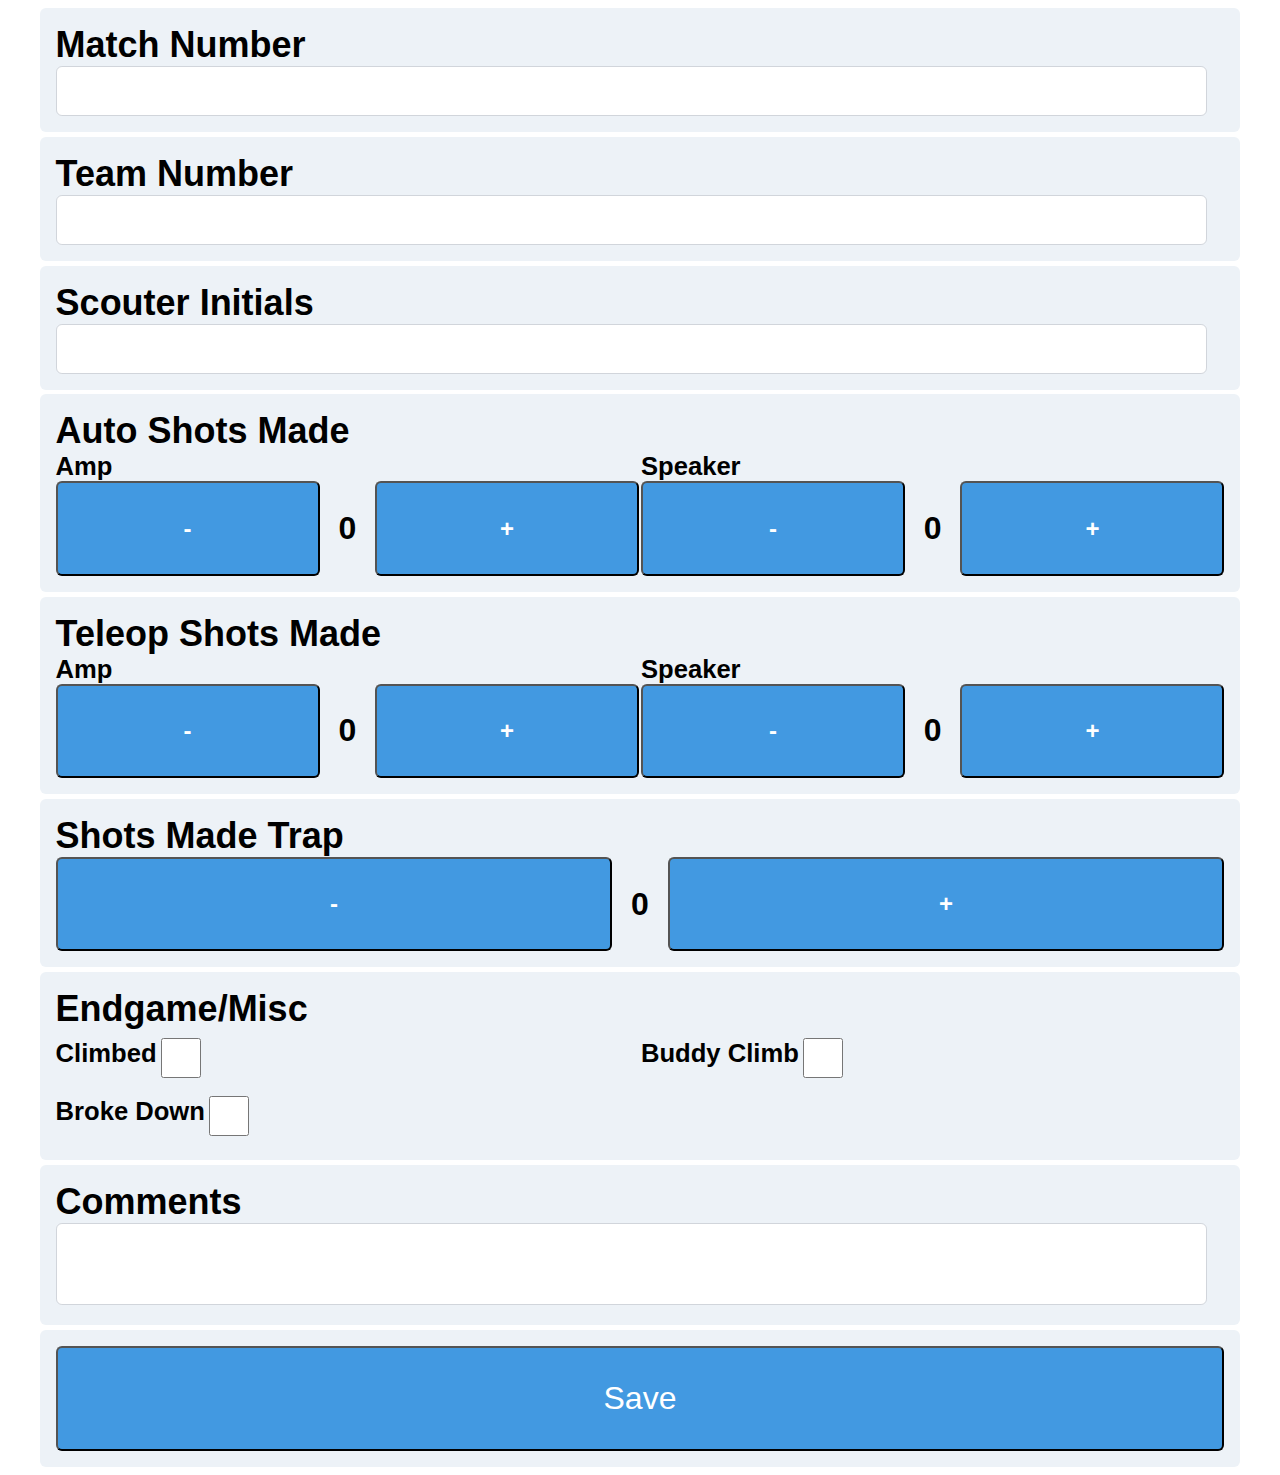
<file: App/index.html>
<!DOCTYPE html>

<html lang="en">
  <head>
    <title>VScouter</title>
    <meta charset="UTF-8" >
    <meta name="viewport" content="width=device-width; initial-scale=0.6;">
    <link rel="stylesheet" href="main.css" >
  </head>

  <body>
    <div class="UI-container">
      <div class="Parent-Container">
        <div class="Child-Container">
          <label class="Label" >Match Number</label
          ><input autocomplete='off' autocomplete='off' type="text" id="matchNumber" class="Input-Field" >
        </div>
        <div class="Child-Container">
          <label class="Label">Team Number</label
          ><input autocomplete='off' type="text" id="teamNumber" class="Input-Field" >
        </div>
        <div class="Child-Container">
          <label class="Label" >Scouter Initials</label
          ><input type="text" id="initials" class="Input-Field" >
        </div>
        <div class="Child-Container">
          <label class="Label">Auto Shots Made</label>
          <div class="Group-Container">
            <div>
              <label class="Sub-Label">Amp</label>
              <div class="Button-Container">
                <button class="Button" id="autoAmpN">-</button>
                <label class="Counter-Label" id="autoAmpLab">0</label>
                <button class="Button" id="autoAmpP">+</button>
              </div>
            </div>
            <div>
              <label class="Sub-Label">Speaker</label>
              <div class="Button-Container">
                <button class="Button" id="autoSpeakerN">-</button>
                <label class="Counter-Label" id="autoSpeakerLab">0</label>
                <button class="Button" id="autoSpeakerP">+</button>
              </div>
            </div>
          </div>
        </div>
        <div class="Child-Container">
          <label class="Label">Teleop Shots Made</label>
          <div class="Group-Container">
            <div>
              <label class="Sub-Label">Amp</label>
              <div class="Button-Container">
                <button class="Button" id="teleopAmpN">-</button>
                <label class="Counter-Label" id="teleopAmpLab">0</label>
                <button class="Button" id="teleopAmpP">+</button>
              </div>
            </div>
            <div>
              <label class="Sub-Label">Speaker</label>
              <div class="Button-Container">
                <button class="Button" id="teleopSpeakerN">-</button>
                <label class="Counter-Label" id="teleopSpeakerLab">0</label>
                <button class="Button" id="teleopSpeakerP">+</button>
              </div>
            </div>
          </div>
        </div>
        <div class="Child-Container">
          <label class="Label">Shots Made Trap</label>
          <div class="Button-Container">
            <button class="Button" id="trapN">-</button>
            <label class="Counter-Label" id="trapLab">0</label>
            <button class="Button" id="trapP">+</button>
          </div>
        </div>
        <div class="Child-Container">
          <label class="Label">Endgame/Misc</label>
          <div class="Group-Container">
            <div>
              <label class="Sub-Label">Climbed</label
              ><label
                ><input autocomplete='off' class="Checkbox" type="checkbox" id="climbed" ><span></span
              ></label>
            </div>
            <div>
              <label class="Sub-Label">Buddy Climb</label
              ><label
                ><input autocomplete='off' class="Checkbox" type="checkbox" id="buddyClimb" ><span></span
              ></label>
            </div>
            <div>
              <label class="Sub-Label">Broke Down</label
              ><label
                ><input autocomplete='off' class="Checkbox" type="checkbox" id="brokeDown" ><span></span
              ></label>
            </div>
          </div>
        </div>
        <div class="Child-Container">
          <label class="Label">Comments</label
          ><textarea autocomplete='off' id="comments" class="Input-Field"></textarea>
        </div>
        <div class="Child-Container">
          <button class="Save-Button" id="save">Save</button>
        </div>
      </div>
    </div>
    <script src="script.js"></script>
  </body>
</html>
</file>
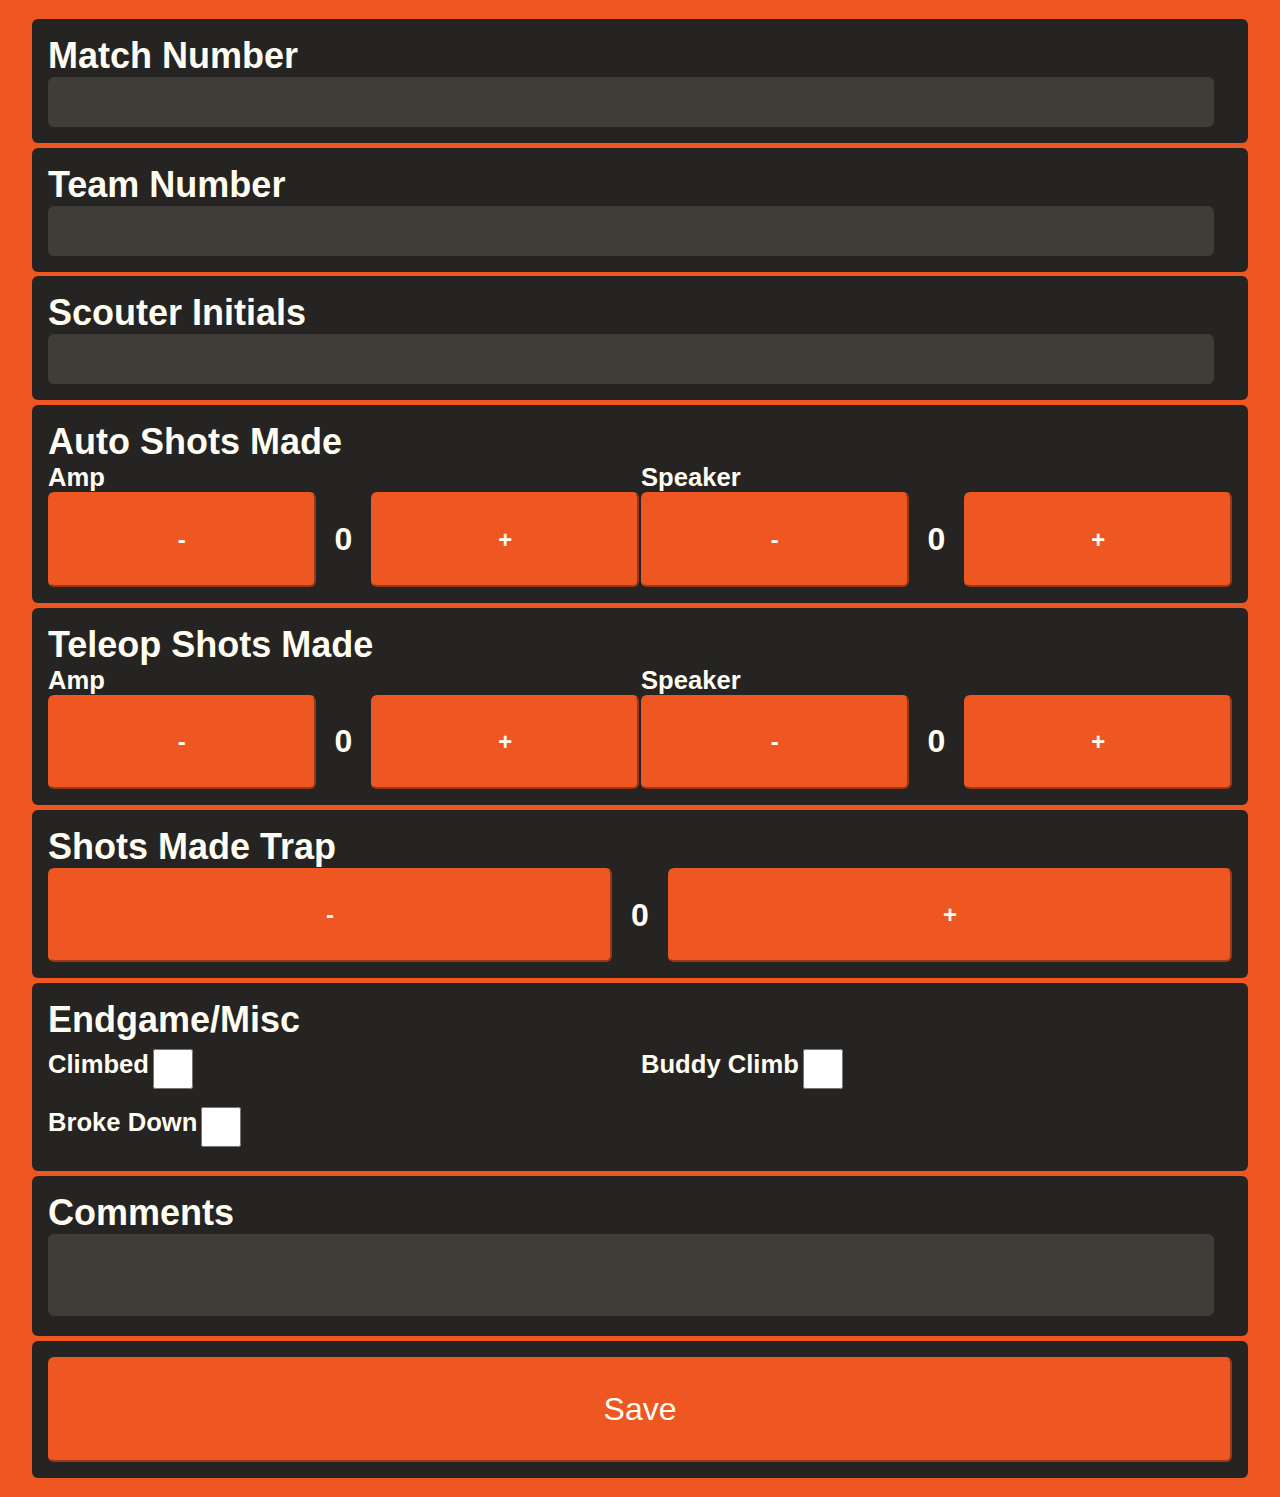
<file: website/index.html>
<!DOCTYPE html>

<html lang="en" manifest="cache.appcache">
  <head>
    <title>VScouter</title>
    <meta charset="UTF-8" >
    <meta name="viewport" content="width=device-width; initial-scale=0.6;">
    <link rel="stylesheet" href="main.css" >
    
  </head>

  <body>
    <div class="UI-container">
      <div class="Parent-Container">
        <div class="Child-Container">
          <label class="Label" >Match Number</label
          ><input autocomplete='off' autocomplete='off' type="text" id="matchNumber" class="Input-Field" >
        </div>
        <div class="Child-Container">
          <label class="Label">Team Number</label
          ><input autocomplete='off' type="text" id="teamNumber" class="Input-Field" >
        </div>
        <div class="Child-Container">
          <label class="Label" >Scouter Initials</label
          ><input type="text" id="initials" class="Input-Field" >
        </div>
        <div class="Child-Container">
          <label class="Label">Auto Shots Made</label>
          <div class="Group-Container">
            <div>
              <label class="Sub-Label">Amp</label>
              <div class="Button-Container">
                <button class="Button" id="autoAmpN">-</button>
                <label class="Counter-Label" id="autoAmpLab">0</label>
                <button class="Button" id="autoAmpP">+</button>
              </div>
            </div>
            <div>
              <label class="Sub-Label">Speaker</label>
              <div class="Button-Container">
                <button class="Button" id="autoSpeakerN">-</button>
                <label class="Counter-Label" id="autoSpeakerLab">0</label>
                <button class="Button" id="autoSpeakerP">+</button>
              </div>
            </div>
          </div>
        </div>
        <div class="Child-Container">
          <label class="Label">Teleop Shots Made</label>
          <div class="Group-Container">
            <div>
              <label class="Sub-Label">Amp</label>
              <div class="Button-Container">
                <button class="Button" id="teleopAmpN">-</button>
                <label class="Counter-Label" id="teleopAmpLab">0</label>
                <button class="Button" id="teleopAmpP">+</button>
              </div>
            </div>
            <div>
              <label class="Sub-Label">Speaker</label>
              <div class="Button-Container">
                <button class="Button" id="teleopSpeakerN">-</button>
                <label class="Counter-Label" id="teleopSpeakerLab">0</label>
                <button class="Button" id="teleopSpeakerP">+</button>
              </div>
            </div>
          </div>
        </div>
        <div class="Child-Container">
          <label class="Label">Shots Made Trap</label>
          <div class="Button-Container">
            <button class="Button" id="trapN">-</button>
            <label class="Counter-Label" id="trapLab">0</label>
            <button class="Button" id="trapP">+</button>
          </div>
        </div>
        <div class="Child-Container">
          <label class="Label">Endgame/Misc</label>
          <div class="Group-Container">
            <div>
              <label class="Sub-Label">Climbed</label
              ><label
                ><input autocomplete='off' class="Checkbox" type="checkbox" id="climbed" ><span></span
              ></label>
            </div>
            <div>
              <label class="Sub-Label">Buddy Climb</label
              ><label
                ><input autocomplete='off' class="Checkbox" type="checkbox" id="buddyClimb" ><span></span
              ></label>
            </div>
            <div>
              <label class="Sub-Label">Broke Down</label
              ><label
                ><input autocomplete='off' class="Checkbox" type="checkbox" id="brokeDown" ><span></span
              ></label>
            </div>
          </div>
        </div>
        <div class="Child-Container">
          <label class="Label">Comments</label
          ><textarea autocomplete='off' id="comments" class="Input-Field"></textarea>
        </div>
        <div class="Child-Container">
          <button class="Save-Button" id="save">Save</button>
        </div>
      </div>
    </div>
    <script src="script.js"></script>
  </body>
</html>
</file>
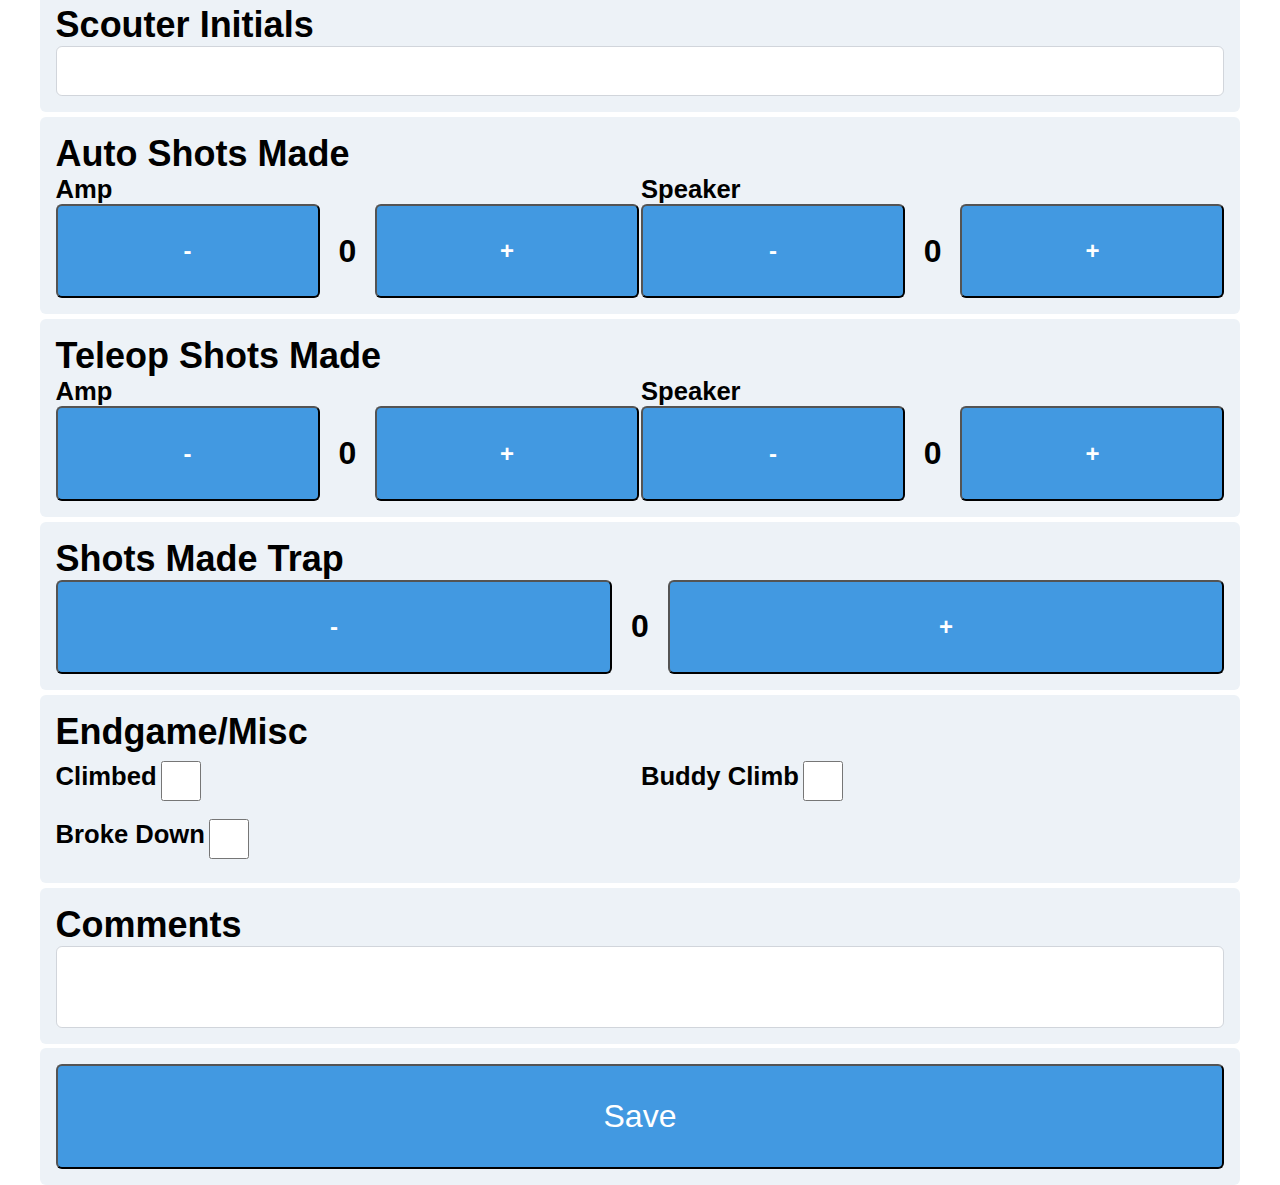
<file: compiledapp/comindex.html>
<html>
  <head>
    <meta charset="UTF-8" >
    <meta name="viewport" content="width=device-width; initial-scale=0.6;">
    <style type="text/css">
        .App-body {
    height: 100vh
}

.UI-container {
    display: flex;
    justify-content: center;
    align-items: center;
    height: 100vh;
}

.Parent-Container {
    width: 95%;
    display: grid;
    grid-template-columns: 1fr;
    gap: 0.3rem
}

.Child-Container {
    background-color: #edf2f7;
    padding: 1rem;
    border-radius: 0.37rem
}

.Label {
    font-size: 2.25rem;
    font-weight: 700;
    font-family: Arial, Helvetica, sans-serif;
}

.Counter-Label {
    font-size: xx-large;
    font-weight: 700;
    font-family: Arial, Helvetica, sans-serif;
    padding: 0.5cm;
    display: flex;
    align-items: center;
}

.Input-Field {
    width: 100%;
    border: 1px solid #d1d5db;
    border-radius: 0.37rem;
    padding: 0.5rem;
    outline: none;
    box-shadow: none;
    font-family: Arial, Helvetica, sans-serif;
    font-size: 1.75rem;
    resize: none;
}

.Button {
    flex: 1;
    background-color: #4299e1;
    color: #fff;
    border-radius: 0.37rem;
    padding: 0.5rem;
    font-family: Arial, Helvetica, sans-serif;
    font-size: x-large;
    font-weight: bolder;
    height: 2.5cm;
}

.Save-Button {
    background-color: #4299e1;
    color: #fff;
    border-radius: 0.37rem;
    padding: 2rem;
    font-family: Arial, Helvetica, sans-serif;
    font-size: xx-large;
    width: 100%;
}

.Button:hover {
    background-color: #3182ce
}

.Save-Button:hover {
    background-color: #3182ce
}

.Group-Container {
    display: grid;
    grid-template-columns: repeat(2,1fr);
    gap: 0.125rem
}

.Sub-Label {
    font-size: 1.6rem;
    font-weight: 700;
    font-family: Arial, Helvetica, sans-serif;
}

.Button-Container {
    display: flex;
    justify-content: space-between;
}

.Checkbox {
    width: 40px;
    height: 50px;
    vertical-align:middle;
}
    </style>
  </head>

  <body class="App-body">
    <div class="UI-container">
      <div class="Parent-Container">
        <div class="Child-Container">
          <label class="Label" for="matchNumber">Match Number</label
          ><input autocomplete='off' type="text" id="matchNumber" class="Input-Field" >
        </div>
        <div class="Child-Container">
          <label class="Label" for="teamNumber">Team Number</label
          ><input autocomplete='off' type="text" id="teamNumber" class="Input-Field" >
        </div>
        <div class="Child-Container">
          <label class="Label" for="initials">Scouter Initials</label
          ><input autocomplete='off' type="text" id="initials" class="Input-Field" >
        </div>
        <div class="Child-Container">
          <label class="Label" for="autoShotsMade">Auto Shots Made</label>
          <div class="Group-Container">
            <div>
              <label class="Sub-Label">Amp</label>
              <div class="Button-Container">
                <button class="Button" id="autoAmpN">-</button>
                <label class="Counter-Label" id="autoAmpLab">0</label>
                <button class="Button" id="autoAmpP">+</button>
              </div>
            </div>
            <div>
              <label class="Sub-Label" for="autoSpeaker">Speaker</label>
              <div class="Button-Container">
                <button class="Button" id="autoSpeakerN">-</button>
                <label class="Counter-Label" id="autoSpeakerLab">0</label>
                <button class="Button" id="autoSpeakerP">+</button>
              </div>
            </div>
          </div>
        </div>
        <div class="Child-Container">
          <label class="Label" for="teleopShotsMade">Teleop Shots Made</label>
          <div class="Group-Container">
            <div>
              <label class="Sub-Label" for="teleopAmp">Amp</label>
              <div class="Button-Container">
                <button class="Button" id="teleopAmpN">-</button>
                <label class="Counter-Label" id="teleopAmpLab">0</label>
                <button class="Button" id="teleopAmpP">+</button>
              </div>
            </div>
            <div>
              <label class="Sub-Label" for="teleopSpeaker">Speaker</label>
              <div class="Button-Container">
                <button class="Button" id="teleopSpeakerN">-</button>
                <label class="Counter-Label" id="teleopSpeakerLab">0</label>
                <button class="Button" id="teleopSpeakerP">+</button>
              </div>
            </div>
          </div>
        </div>
        <div class="Child-Container">
          <label class="Label" for="shotsMadeTrap">Shots Made Trap</label>
          <div class="Button-Container">
            <button class="Button" id="trapN">-</button>
            <label class="Counter-Label" id="trapLab">0</label>
            <button class="Button" id="trapP">+</button>
          </div>
        </div>
        <div class="Child-Container">
          <label class="Label">Endgame/Misc</label>
          <div class="Group-Container">
            <div>
              <label class="Sub-Label" for="climbed">Climbed</label
              ><label
                ><input autocomplete='off' class="Checkbox" type="checkbox" id="climbed" ><span></span
              ></label>
            </div>
            <div>
              <label class="Sub-Label" for="buddyClimb">Buddy Climb</label
              ><label
                ><input autocomplete='off' class="Checkbox" type="checkbox" id="buddyClimb" ><span></span
              ></label>
            </div>
            <div>
              <label class="Sub-Label" for="brokeDown">Broke Down</label
              ><label
                ><input autocomplete='off' class="Checkbox" type="checkbox" id="brokeDown" ><span></span
              ></label>
            </div>
          </div>
        </div>
        <div class="Child-Container">
          <label class="Label" for="comments">Comments</label
          ><textarea id="comments" class="Input-Field"></textarea>
        </div>
        <div class="Child-Container">
          <button class="Save-Button" id="save">Save</button>
        </div>
      </div>
    </div>
    <script>
        function createCounter(baseName) {
    const label = document.getElementById(baseName + "Lab");

    const increaseButton = document.getElementById(baseName + "P");
    const decreaseButton = document.getElementById(baseName + "N");

    increaseButton.addEventListener("click", () => increase(label));
    decreaseButton.addEventListener("click", () => decrease(label));

    function increase(label) {
        label.innerText = parseInt(label.innerText) + 1;
    }

    function decrease(label) {
        const value = parseInt(label.innerText);
        if (value > 0) {
            label.innerText = value - 1;
        }
    }
}


const baseNames = [
    "autoAmp",
    "autoSpeaker",
    "teleopAmp",
    "teleopSpeaker",
    "trap"
]

for (let index = 0; index < baseNames.length; index++) {
    const baseName = baseNames[index];
    console.log(baseName)
    createCounter(baseName)
}
    </script>
  </body>
</html>
</file>
<file: App/main.css>
.UI-container {
    display: flex;
    justify-content: center;
    align-items: center;
}

.Parent-Container {
    width: 95%;
    display: grid;
    grid-template-columns: 1fr;
    gap: 0.3rem
}

.Child-Container {
    background-color: #edf2f7;
    padding: 1rem;
    border-radius: 0.37rem
}

.Label {
    font-size: 2.25rem;
    font-weight: 700;
    font-family: Arial, Helvetica, sans-serif;
}

.Counter-Label {
    font-size: xx-large;
    font-weight: 700;
    font-family: Arial, Helvetica, sans-serif;
    padding: 0.5cm;
    display: flex;
    align-items: center;
}

.Input-Field {
    width: 97%;
    border: 1px solid #d1d5db;
    border-radius: 0.37rem;
    padding: 0.5rem;
    outline: none;
    box-shadow: none;
    font-family: Arial, Helvetica, sans-serif;
    font-size: 1.75rem;
    resize: none;
}

.Button {
    flex: 1;
    background-color: #4299e1;
    color: #fff;
    border-radius: 0.37rem;
    padding: 0.5rem;
    font-family: Arial, Helvetica, sans-serif;
    font-size: x-large;
    font-weight: bolder;
    height: 2.5cm;
}

.Save-Button {
    background-color: #4299e1;
    color: #fff;
    border-radius: 0.37rem;
    padding: 2rem;
    font-family: Arial, Helvetica, sans-serif;
    font-size: xx-large;
    width: 100%;
}

.Button:hover {
    background-color: #3182ce
}

.Save-Button:hover {
    background-color: #3182ce
}

.Group-Container {
    display: grid;
    grid-template-columns: repeat(2,1fr);
    gap: 0.125rem
}

.Sub-Label {
    font-size: 1.6rem;
    font-weight: 700;
    font-family: Arial, Helvetica, sans-serif;
}

.Button-Container {
    display: flex;
    justify-content: space-between;
}

.Checkbox {
    width: 40px;
    height: 50px;
    vertical-align:middle;
}
</file>
<file: website/main.css>
:root {
    --color-background: #EE5622;
    --color-child-background: #252422;
    --color-input-background : #403d39;
    --color-input-text : #fffcf2;
    --color-text : #fffcf2;
    --color-button : #EE5622;
    --color-button-selected : #EB5E28;
    --color-checkbox : #EE5622;
}

html, body {
    margin: 0;
    padding: 0;
}  
  

.UI-container {
    display: flex;
    justify-content: center;
    align-items: center;
    background-color: var(--color-background);
    padding-top: 0.5cm;
    padding-bottom: 0.5cm;
}

.Parent-Container {
    width: 95%;
    display: grid;
    grid-template-columns: 1fr;
    gap: 0.3rem
}

.Child-Container {
    background-color: #edf2f7;
    padding: 1rem;
    border-radius: 0.37rem;
    background-color: var(--color-child-background);
}

.Label {
    font-size: 2.25rem;
    font-weight: 700;
    font-family: Arial, Helvetica, sans-serif;
    color: var(--color-text);
}

.Counter-Label {
    font-size: xx-large;
    font-weight: 700;
    font-family: Arial, Helvetica, sans-serif;
    padding: 0.5cm;
    display: flex;
    align-items: center;
    color: var(--color-text);
}

.Input-Field {
    width: 97%;
    border: 1px solid #d1d5db;
    border-radius: 0.37rem;
    padding: 0.5rem;
    outline: none;
    box-shadow: none;
    font-family: Arial, Helvetica, sans-serif;
    font-size: 1.75rem;
    resize: none;
    color: var(--color-input-text);
    background-color: var(--color-input-background);
    border-color: var(--color-input-background);
}

.Button {
    flex: 1;
    color: var(--color-text);
    border-radius: 0.37rem;
    padding: 0.5rem;
    font-family: Arial, Helvetica, sans-serif;
    font-size: x-large;
    font-weight: bolder;
    height: 2.5cm;
    background-color: var(--color-button);
    border-color: var(--color-button);
}

.Save-Button {
    background-color: var(--color-button);
    border-color: var(--color-button);
    color: var(--color-text);
    border-radius: 0.37rem;
    padding: 2rem;
    font-family: Arial, Helvetica, sans-serif;
    font-size: xx-large;
    width: 100%;
}

.Button:hover {
    background-color: var(--color-button-selected)
}

.Save-Button:hover {
    background-color: var(--color-button-selected)
}

.Group-Container {
    display: grid;
    grid-template-columns: repeat(2,1fr);
    gap: 0.125rem
}

.Sub-Label {
    font-size: 1.6rem;
    font-weight: 700;
    font-family: Arial, Helvetica, sans-serif;
    color: var(--color-text);
}

.Button-Container {
    display: flex;
    justify-content: space-between;
}

.Checkbox {
    width: 40px;
    height: 50px;
    vertical-align:middle;
    accent-color: var(--color-checkbox);
    background: #252422;
}
</file>
